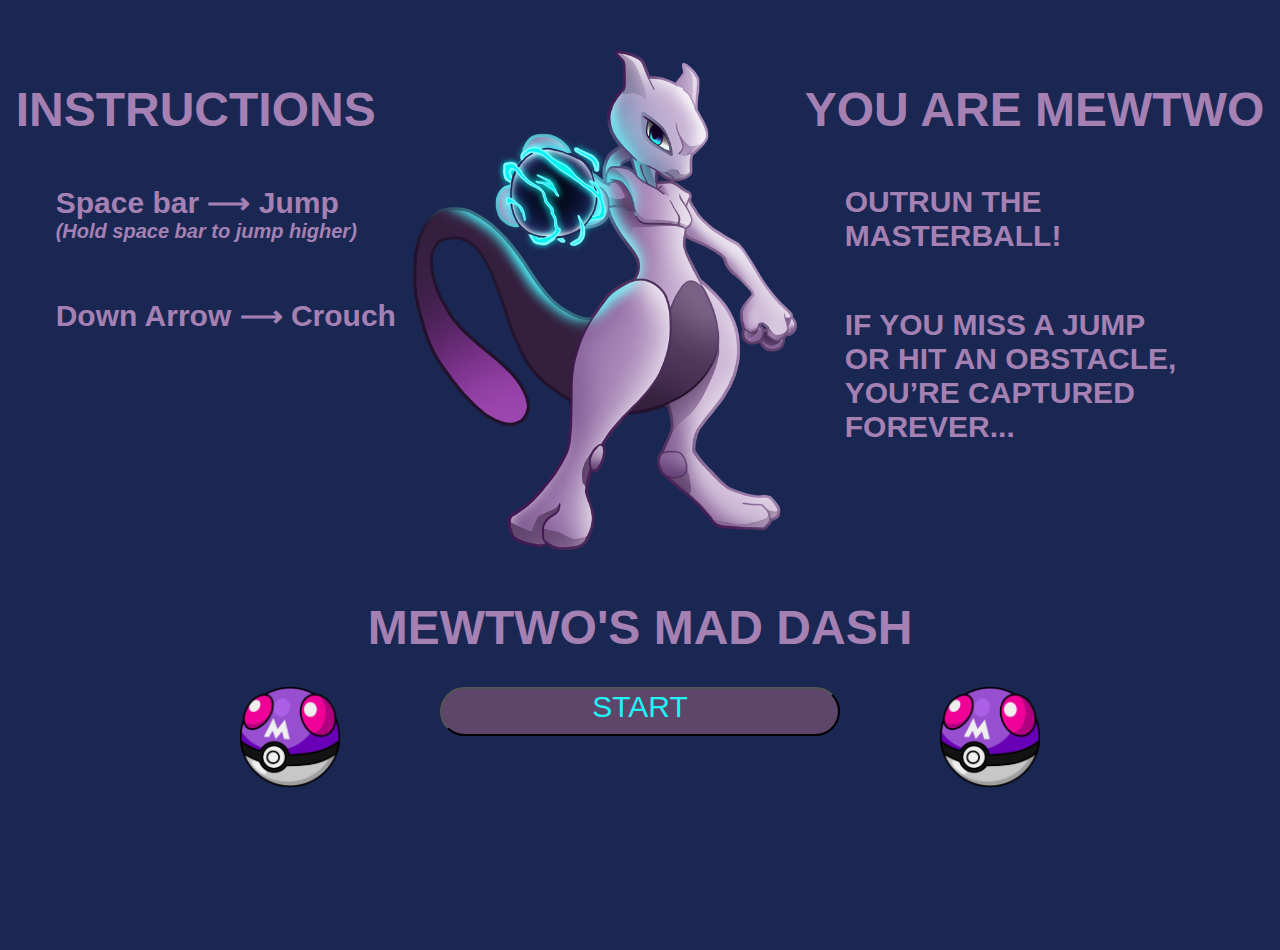
<file: index.html>
<!DOCTYPE html>
<html lang="en">
<head>
    <link rel="stylesheet" href="style.css">
    <link href="http://fonts.cdnfonts.com/css/zacky-sans-medium" rel="stylesheet">
    <link href="http://fonts.cdnfonts.com/css/pokemon-solid" rel="stylesheet">
    
                          
                
                
    <meta charset="UTF-8">
    <meta http-equiv="X-UA-Compatible" content="IE=edge">
    <meta name="viewport" content="width=device-width, initial-scale=1.0">
    <title>MEWTWO'S MAD DASH</title>
</head>
<body>
    <div class="all">
    <div class="intro">
        <h1>
            INSTRUCTIONS
            <ul>
                <li>Space bar ⟶ Jump</li>
                <li class="smaller"><em>(Hold space bar to jump higher)</em></li>
                <br>
                <li>Down Arrow ⟶ Crouch</li>
            </ul>
        </h1>
        <img class="intromew"  src="/images/mewtwo intro.png" alt="">
        <h1>YOU ARE MEWTWO
            <ul>
                <li>OUTRUN THE MASTERBALL!</li>
                <br>
                <li>IF YOU MISS A JUMP OR HIT AN OBSTACLE, YOU’RE CAPTURED FOREVER...</li>
            </ul>
            
        </h1>
        
    </div>
    <H1 class="mad">MEWTWO'S MAD DASH</H1>
    <div class="botintro">
        <img id = "master" src="/images/masterball.png" alt="">
        <a href="game.html">
        <button class="startBtn" href="game.html" >START</button>
        </a>
        <img id = "master" src="/images/masterball.png" alt="">
    </div>
    </div>
    <div class="gamepage">
        
    </div>
    <script src="index.js"></script>
</body>
</html>
</file>
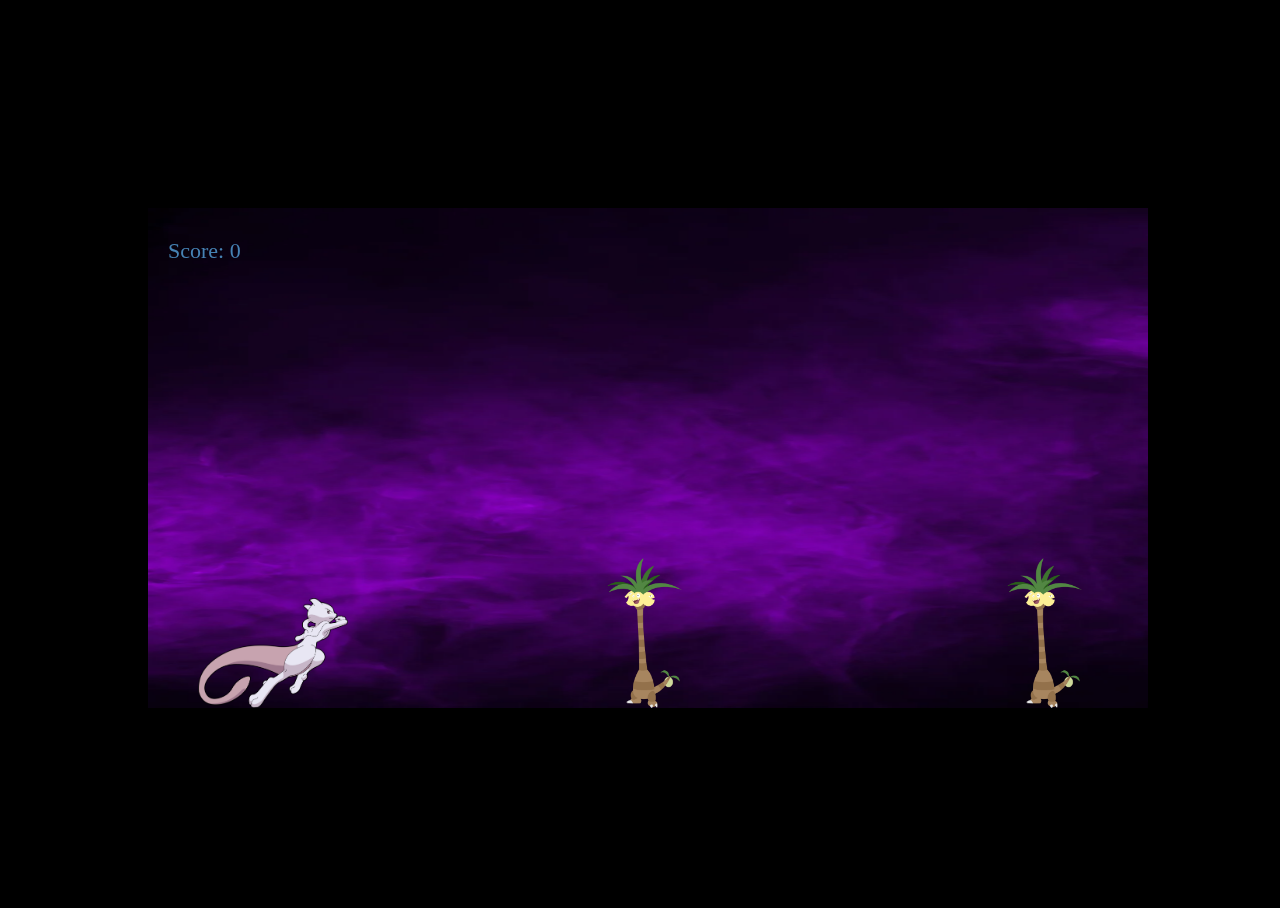
<file: game.html>
<!DOCTYPE html>
<html lang="en">
<head>
    <link rel="stylesheet" href="style.css">
    
    <meta charset="UTF-8">
    <meta http-equiv="X-UA-Compatible" content="IE=edge">
    <meta name="viewport" content="width=device-width, initial-scale=1.0">
    <title>GOOD LUCK</title>
</head>
<body class="gameBody">
    <div class="flexscary">
        <canvas id="myCanvas" width="1000" height="500"></canvas>
    </div>
    <script src="index.js"></script>
</body>
</html>
</file>
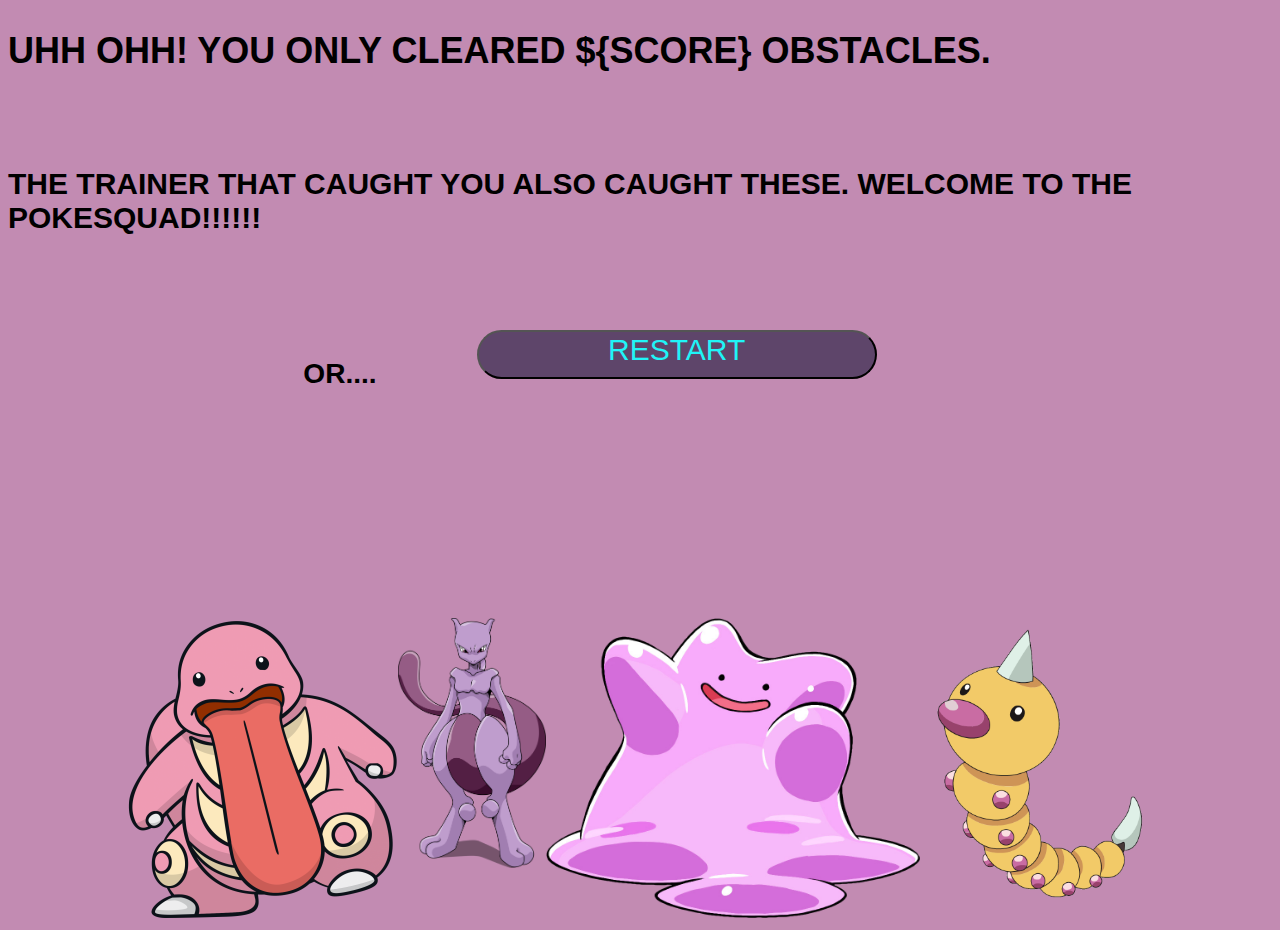
<file: gameover.html>
<!DOCTYPE html>
<html lang="en">
<head>
    <link href="http://fonts.cdnfonts.com/css/pokemon-solid" rel="stylesheet">
    <link rel="stylesheet" href="style.css">
    <meta charset="UTF-8">
    <meta http-equiv="X-UA-Compatible" content="IE=edge">
    <meta name="viewport" content="width=device-width, initial-scale=1.0">
    <title>GAME OVER</title>
</head>
<body class="gameover">
    <h2 class="uhoh">UHH OHH! YOU ONLY CLEARED ${SCORE} OBSTACLES. </h2>
    <div class="trainer">
    <h1 >THE TRAINER THAT CAUGHT YOU ALSO CAUGHT THESE. WELCOME TO THE POKESQUAD!!!!!!</h1>
    </div>
    <div class="restartbtn">
        <h3>OR....</h3>  
        <a href="index.html">
        <button>RESTART</button>
    </a>
    </div>
    <div class="pokeflex">
        <img class="endpoke" src="/images/lick.png" alt="">
        <img class="madtwo" src="/images/mewtwo-mad.png" alt="">
        <img class="endpoke" src="/images/ditto.png" alt="">
        <img class="endpoke" src="/images/weedle.png" alt="">
    </div>
    <script src="index.js"></script>
</body>
</html>
</file>
<file: style.css>
html {
    height: 100%;
}

body {
    background-color: #1b2753;
    color: #a581b3;
    font-family: 'ZackySans', sans-serif;
    font-size: 1.5em;
    height: 100%;
    
                                                                                  
}
.gameBody {
    background-color: black;
    width: 100%;
    height: 100%;
}

.gameover {
    background-color: #c28bb2;
    color: black;
}

.intro {
    display: flex;
    margin: auto;
    justify-content: space-evenly;
    margin: 50px 0;
    

}

#master{
    height: 100px;
}

.intromew {
    height: 500px;
}

.botintro {
    display: flex;
    justify-content: center;
    margin: auto;
}

.mad {
    text-align: center;
    
}

button {
    margin: 0 100px;
    background-color: #5e456a;
    color: #20f4f7;
    width: 400px;
    font-size: 30px;
    border-radius: 30px;
    font-family: 'Pokemon Solid', sans-serif;
    padding-bottom: 10px;
                                                
}

button:hover {
    background-color: #a581b3;
  }


li {
    width: 350px;
    font-size: 30px;
}

ul {
    list-style-type: none;
   }

   .smaller {
    font-size: 20px;
   }

   .endpoke {
        height: 300px;
   }

   .madtwo {
    height: 250px;
    
   }

   .pokeflex {
    display: flex;
    justify-content: center;
    margin-top: 200px;
   }

   .restartbtn {
    display: flex;
    justify-content: center;
    margin-bottom: 40px;
   }

   .uhoh {
    text-align: left;
   }

   .trainer {
    display: flex;
    
    justify-content: center;
    font-size: 15px;
    margin-top: 75px;
    margin-bottom: 75px;
   }

   .flexscary {
    display: flex;
    justify-content: center;
    align-items: center;
    width: 100%;
    height: 100%;
   }
</file>
